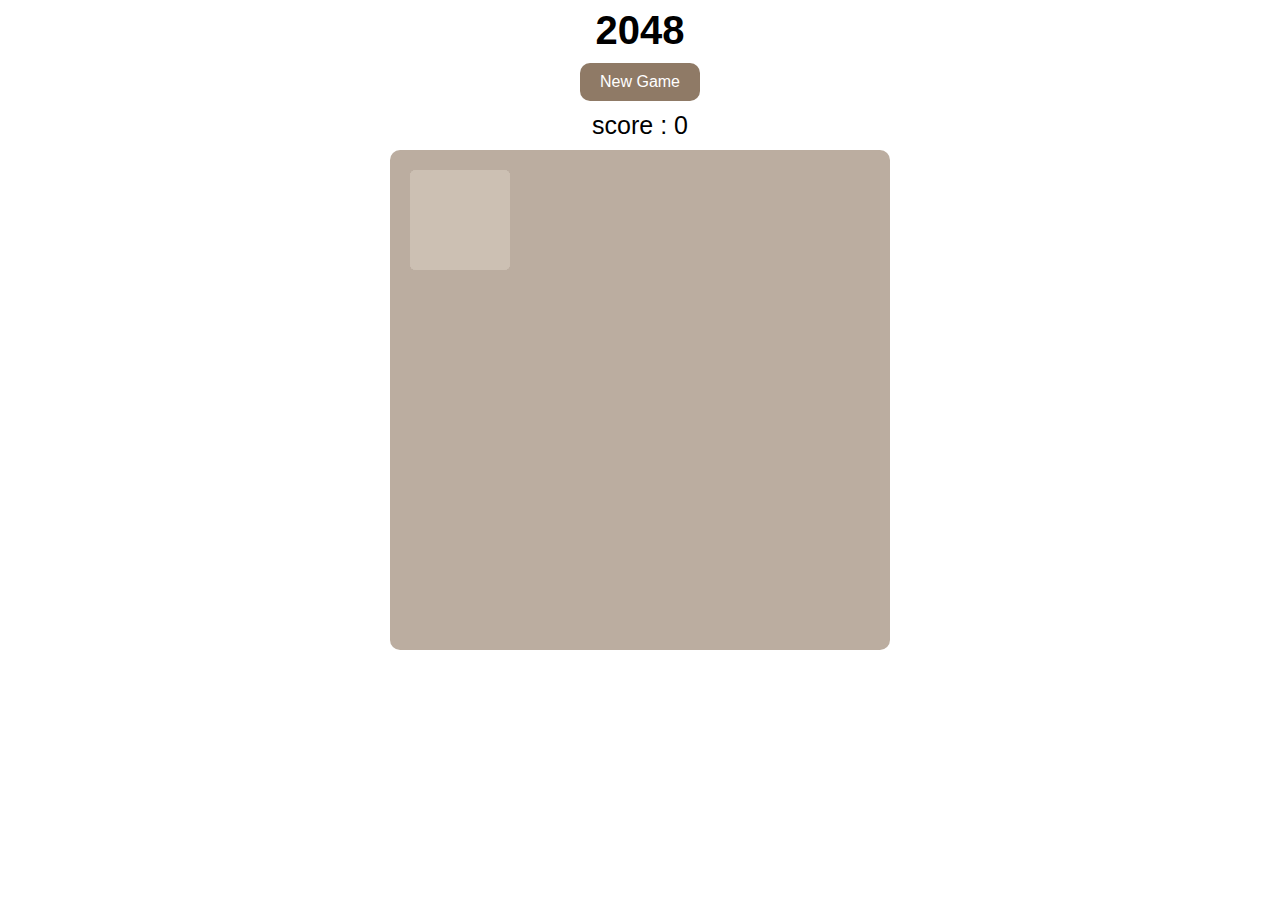
<file: subpage/game2048/index.html>
<!DOCTYPE html>
<html>
<head>
    <meta charset="UTF-8" />
    <meta name="viewport" content="width=device-width,height=device-height,initial-scale=1.0, minimum-scale=1.0, maximum-scale=1.0, user-scalable=no"/>

    <title>2048</title>
    <link rel="stylesheet" type="text/css" href="2048.css" />

    <script type="text/javascript" src="http://libs.baidu.com/jquery/1.9.0/jquery.min.js"></script>
    <script type="text/javascript" src="support2048.js"></script>
    <script type="text/javascript" src="showanimation2048.js"></script>
    <script type="text/javascript" src="main2048.js"></script>
</head>
<body>
    <header>
        <h1>2048</h1>
        <a href="javascript:newgame();" id="newgamebutton">New Game</a>
        <p>score : <span id="score">0</span></p>
    </header>

    <div id="grid-container">
        <div class="grid-cell" id="grid-cell-0-0"></div>
        <div class="grid-cell" id="grid-cell-0-1"></div>
        <div class="grid-cell" id="grid-cell-0-2"></div>
        <div class="grid-cell" id="grid-cell-0-3"></div>

        <div class="grid-cell" id="grid-cell-1-0"></div>
        <div class="grid-cell" id="grid-cell-1-1"></div>
        <div class="grid-cell" id="grid-cell-1-2"></div>
        <div class="grid-cell" id="grid-cell-1-3"></div>

        <div class="grid-cell" id="grid-cell-2-0"></div>
        <div class="grid-cell" id="grid-cell-2-1"></div>
        <div class="grid-cell" id="grid-cell-2-2"></div>
        <div class="grid-cell" id="grid-cell-2-3"></div>

        <div class="grid-cell" id="grid-cell-3-0"></div>
        <div class="grid-cell" id="grid-cell-3-1"></div>
        <div class="grid-cell" id="grid-cell-3-2"></div>
        <div class="grid-cell" id="grid-cell-3-3"></div>
    </div>

</body>
</html>
</file>
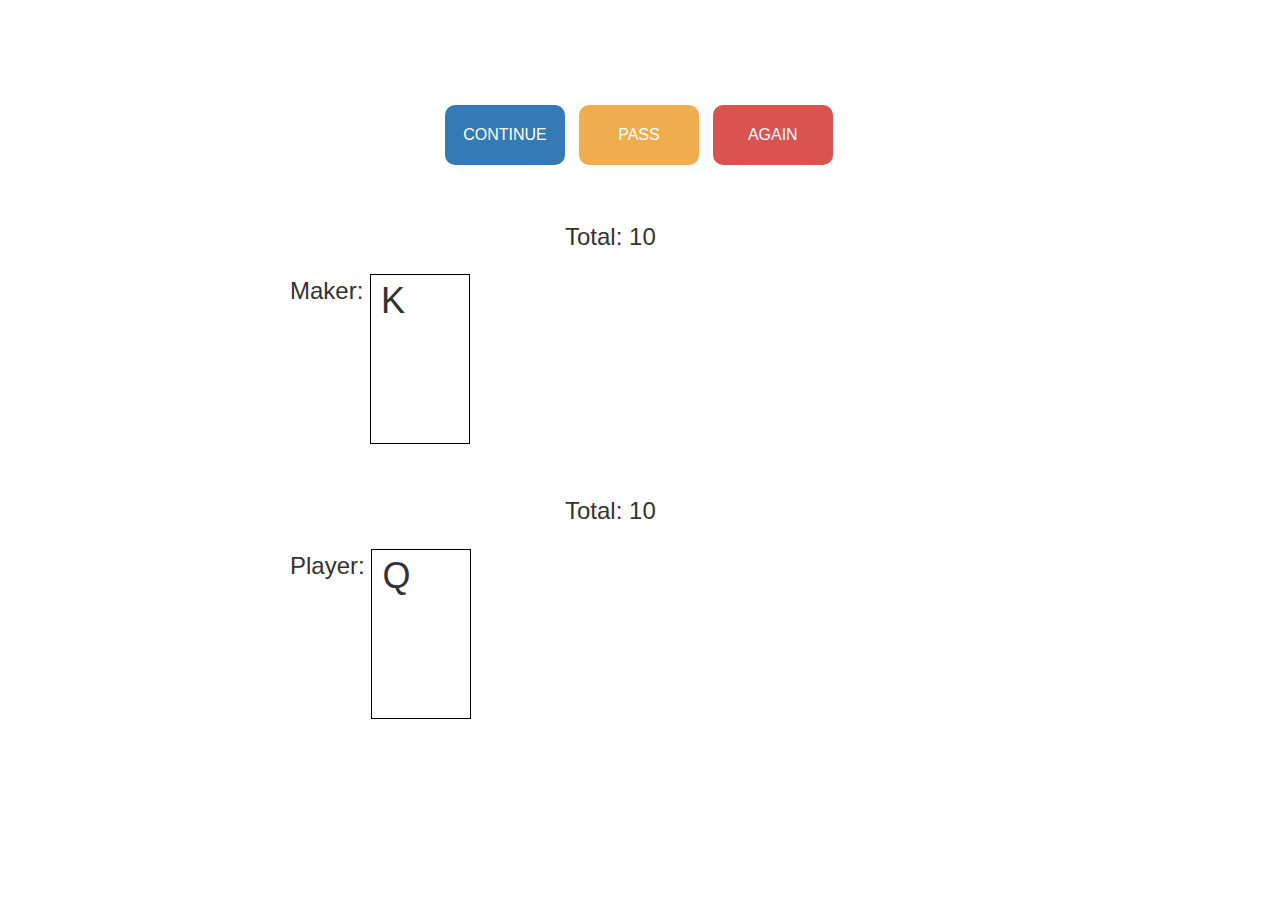
<file: subpage/blackjack.html>
<!DOCTYPE html>
<html lang="en">
<head>
	<meta http-equiv="Content-Type" content="text/html; charset=utf-8"/>
	<meta name="viewport" content="width=device-width, initial-scale=1">
	<title>blackjack</title>
	<link rel="stylesheet" href="http://maxcdn.bootstrapcdn.com/bootstrap/3.3.6/css/bootstrap.min.css">
	<script type="text/javascript" src="black.js"></script>
	<style>
	button{
		border: none;
		margin: 0 0;
		padding: 0 0;
	}
	.btn-wrapper{
		width: 400px;
		margin: 100px auto 50px;
	}
	#ctn, #pass, #again{
			width: 120px;
			height: 60px;
			border-radius: 10px;
			margin: 5px;
			line-height: 60px;
			font-size: 16px;
			text-align: center;
			display: inline-block;
		}
	#total1,#total2{
		width:150px;
		margin: 0 auto;
		font-size: 24px;
	    padding-bottom: 20px;
	}
	.cardWrapper{
				width: 700px;
				padding-bottom: 50px;
				margin: 0 auto;
				font-size: 24px;
				}
	div[class^="card-wrapper"]{
		vertical-align: top;
	 		width: 100px;
			height: 170px;
			display: inline-block;
			font-size: 36px;
			padding-left: 10px;
			box-sizing:padding-box;

		}
	</style>
</head>
<body>
		<div class="btn-wrapper">
			<button id="ctn" class="btn-primary">CONTINUE</button> 
			<button id="pass" class="btn-warning">PASS</button>
			<button id="again" class="btn-danger">AGAIN</button>
		</div>
		<div id= "total1"> Total:</div>
		<div class="cardWrapper">
		Maker:
			<div id="card-wrapper6" class="card-wrapper6"></div>
			<div id="card-wrapper7" class="card-wrapper7"></div>
			<div id="card-wrapper8" class="card-wrapper8"></div>
			<div id="card-wrapper9" class="card-wrapper9"></div>
			<div id="card-wrapper10" class="card-wrapper10"></div>
		</div>
		<div id= "total2"> Total:</div>
		<div class="cardWrapper">
		Player:
			<div id="card-wrapper1" class="card-wrapper1"></div>
			<div id="card-wrapper2" class="card-wrapper2"></div>
			<div id="card-wrapper3" class="card-wrapper3"></div>
			<div id="card-wrapper4" class="card-wrapper4"></div>
			<div id="card-wrapper5" class="card-wrapper5"></div>
		</div>





</body>
</html>
</file>
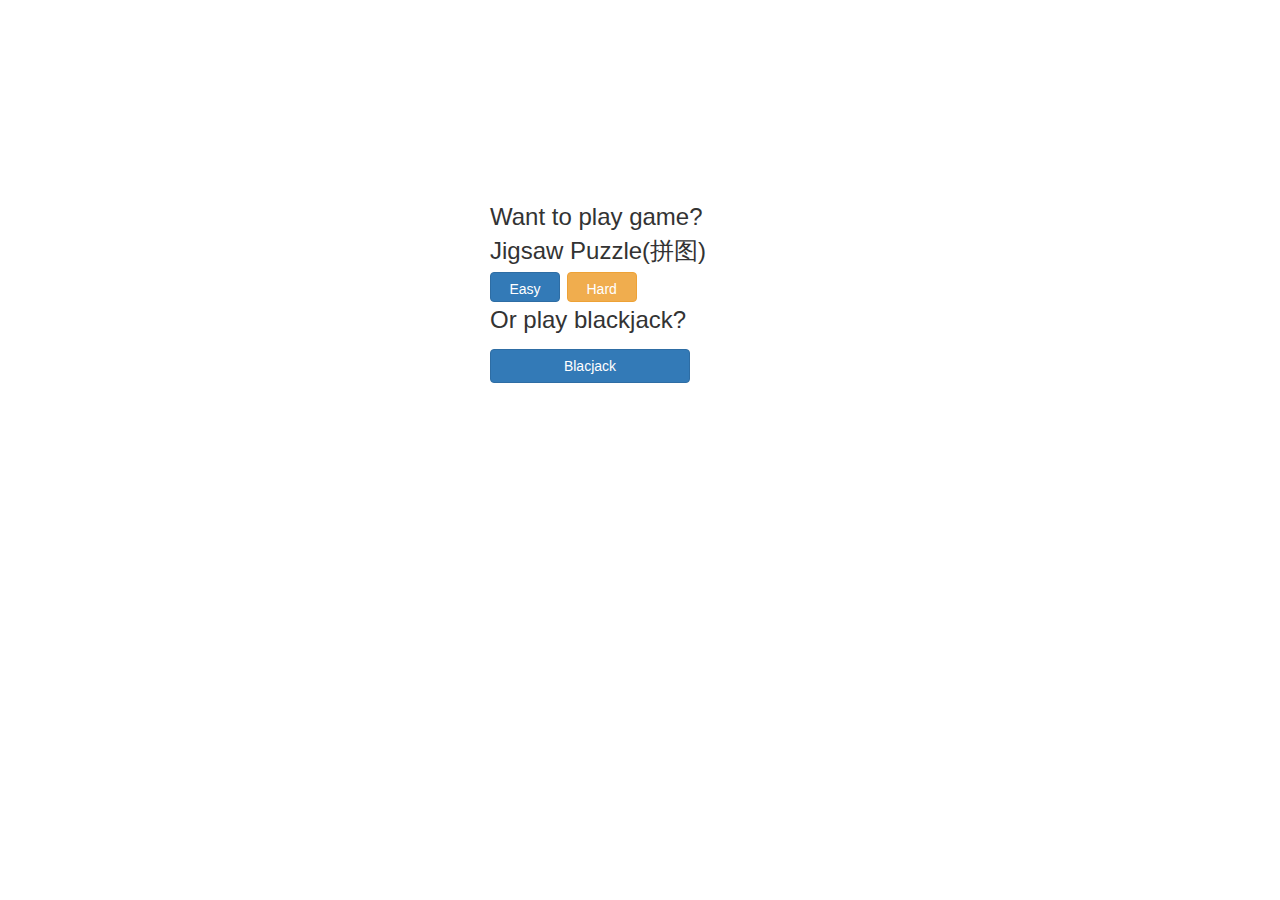
<file: subpage/games.html>
<!DOCTYPE html>
<html lang="en">
<head>
	<meta http-equiv="Content-Type" content="text/html; charset=utf-8"/>
	<meta name="viewport" content="width=device-width, initial-scale=1">
	<title>Document</title>
	<link rel="stylesheet" href="http://maxcdn.bootstrapcdn.com/bootstrap/3.3.6/css/bootstrap.min.css">
	<style>
		button{
			width: 70px;
			height: 30px;
			margin: 0 0;
			padding:0 0;
		}
		.wrapper{
			width: 300px;
			margin: 0 auto;
			margin-top: 200px;
			font-size: 24px;
		}
		a{
			color: white;
		}
			
	 	.blackjack{
	 		width: 200px;
	 		margin: 0 auto;
	 	}
	</style>
</head>
<body>
	<div class="wrapper">
		<div>Want to play game?</div>
		<div>Jigsaw Puzzle(拼图)</div>
		<button  class="btn btn-primary"><a href="puzzle-easy.html">Easy </a>	</button>
		<button  class="btn btn-warning"><a href="puzzle-hard.html">Hard </a>  </button>
		<p>Or play blackjack?</p>
		<div class="blackjack btn btn-primary"><a href="blackjack.html">Blacjack</a></div>
	</div>
	
</body>
</html>
</file>
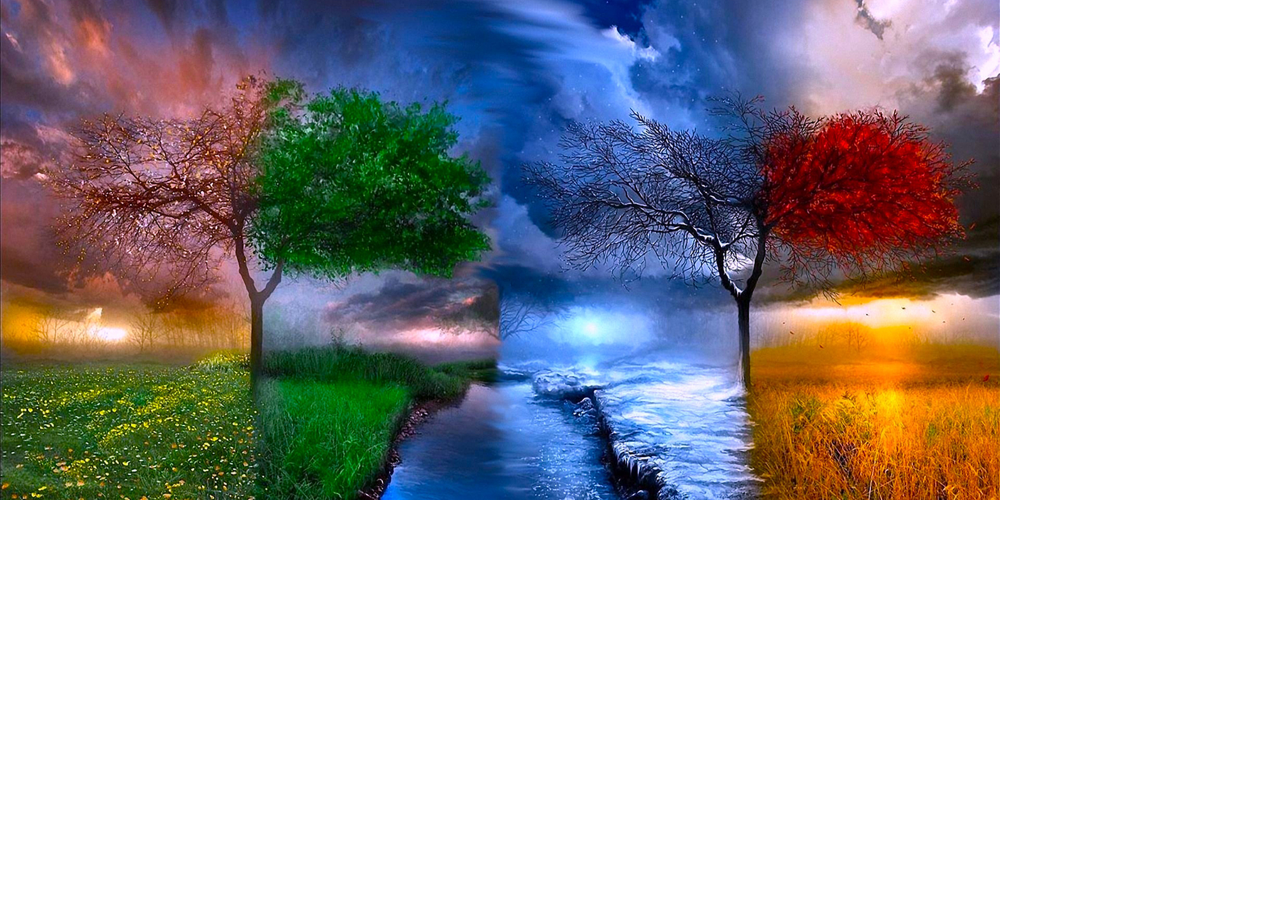
<file: subpage/seasons.html>
<html>
<head>
<title>zyw2</title>
<meta http-equiv="Content-Type" content="text/html; charset=utf-8">
</head>
<body bgcolor="#FFFFFF" leftmargin="0" topmargin="0" marginwidth="0" marginheight="0">

<table id="Table_01" width="1000" height="500" border="0" cellpadding="0" cellspacing="0">
	<tr>
		<td>
			<img src="images3/seasons_01.jpg" width="125" height="125" alt=""></td>
		<td>
			<img src="images3/seasons_02.jpg" width="125" height="125" alt=""></td>
		<td>
			<img src="images3/seasons_03.jpg" width="125" height="125" alt=""></td>
		<td>
			<img src="images3/seasons_04.jpg" width="125" height="125" alt=""></td>
		<td>
			<img src="images3/seasons_05.jpg" width="125" height="125" alt=""></td>
		<td>
			<img src="images3/seasons_06.jpg" width="125" height="125" alt=""></td>
		<td>
			<img src="images3/seasons_07.jpg" width="125" height="125" alt=""></td>
		<td>
			<img src="images3/seasons_08.jpg" width="125" height="125" alt=""></td>
	</tr>
	<tr>
		<td>
			<img src="images3/seasons_09.jpg" width="125" height="125" alt=""></td>
		<td>
			<img src="images3/seasons_10.jpg" width="125" height="125" alt=""></td>
		<td>
			<img src="images3/seasons_11.jpg" width="125" height="125" alt=""></td>
		<td>
			<img src="images3/seasons_12.jpg" width="125" height="125" alt=""></td>
		<td>
			<img src="images3/seasons_13.jpg" width="125" height="125" alt=""></td>
		<td>
			<img src="images3/seasons_14.jpg" width="125" height="125" alt=""></td>
		<td>
			<img src="images3/seasons_15.jpg" width="125" height="125" alt=""></td>
		<td>
			<img src="images3/seasons_16.jpg" width="125" height="125" alt=""></td>
	</tr>
	<tr>
		<td>
			<img src="images3/seasons_17.jpg" width="125" height="125" alt=""></td>
		<td>
			<img src="images3/seasons_18.jpg" width="125" height="125" alt=""></td>
		<td>
			<img src="images3/seasons_19.jpg" width="125" height="125" alt=""></td>
		<td>
			<img src="images3/seasons_20.jpg" width="125" height="125" alt=""></td>
		<td>
			<img src="images3/seasons_21.jpg" width="125" height="125" alt=""></td>
		<td>
			<img src="images3/seasons_22.jpg" width="125" height="125" alt=""></td>
		<td>
			<img src="images3/seasons_23.jpg" width="125" height="125" alt=""></td>
		<td>
			<img src="images3/seasons_24.jpg" width="125" height="125" alt=""></td>
	</tr>
	<tr>
		<td>
			<img src="images3/seasons_25.jpg" width="125" height="125" alt=""></td>
		<td>
			<img src="images3/seasons_26.jpg" width="125" height="125" alt=""></td>
		<td>
			<img src="images3/seasons_27.jpg" width="125" height="125" alt=""></td>
		<td>
			<img src="images3/seasons_28.jpg" width="125" height="125" alt=""></td>
		<td>
			<img src="images3/seasons_29.jpg" width="125" height="125" alt=""></td>
		<td>
			<img src="images3/seasons_30.jpg" width="125" height="125" alt=""></td>
		<td>
			<img src="images3/seasons_31.jpg" width="125" height="125" alt=""></td>
		<td>
			<img src="images3/seasons_32.jpg" width="125" height="125" alt=""></td>
	</tr>
</table>

</body>
</html>
</file>
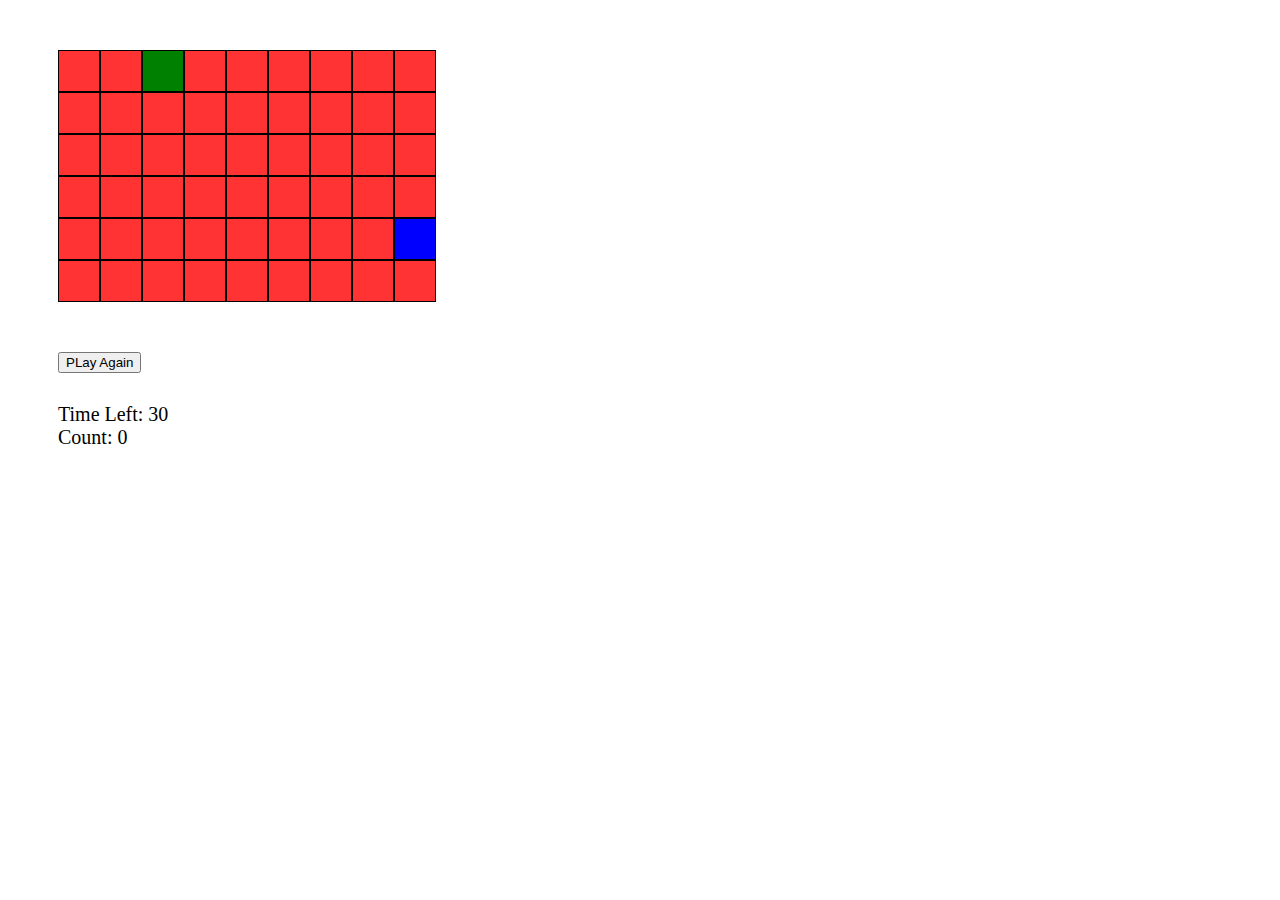
<file: subpage/snack.html>
<!DOCTYPE html>
<html lang="en">
<head>
	<meta charset="UTF-8">
	<title>snack</title>
</head>
<style>
  body>*{
  	margin-left: 50px;
  }
	.clearfix:after{
		content: '';
		display: block;
		clear:both;
	}
	.wrapper{
	margin: 50px 50px;
     width:400px; 
     color: black;
	}
	[class^='cell']{
		float: left;
		width: 40px;
		height:40px;
		border: 1px solid black;
		background-color: rgba(255,0,0,0.8);
	}
	.data {margin-top: 30px;
		font-size: 20px;

	}
	span{
		display: block;
	}
</style>
<body>
    <div class= "wrapper clearfix">
		<div class="cell-1-1"></div>
		<div class="cell-1-2"></div>
		<div class="cell-1-3"></div>
		<div class="cell-1-4"></div>
		<div class="cell-1-5"></div>
		<div class="cell-1-6"></div>
		<div class="cell-1-7"></div>
		<div class="cell-1-8"></div>
		<div class="cell-1-9"></div>
		<div class="cell-2-1"></div>
		<div class="cell-2-2"></div>
		<div class="cell-2-3"></div>
		<div class="cell-2-4"></div>
		<div class="cell-2-5"></div>
		<div class="cell-2-6"></div>
		<div class="cell-2-7"></div>
		<div class="cell-2-8"></div>
		<div class="cell-2-9"></div>
		<div class="cell-3-1"></div>
		<div class="cell-3-2"></div>
		<div class="cell-3-3"></div>
		<div class="cell-3-4"></div>
		<div class="cell-3-5"></div>
		<div class="cell-3-6"></div>
		<div class="cell-3-7"></div>
		<div class="cell-3-8"></div>
		<div class="cell-3-9"></div>
		<div class="cell-4-1"></div>
		<div class="cell-4-2"></div>
		<div class="cell-4-3"></div>
		<div class="cell-4-4"></div>
		<div class="cell-4-5"></div>
		<div class="cell-4-6"></div>
		<div class="cell-4-7"></div>
		<div class="cell-4-8"></div>
		<div class="cell-4-9"></div>
		<div class="cell-5-1"></div>
		<div class="cell-5-2"></div>
		<div class="cell-5-3"></div>
		<div class="cell-5-4"></div>
		<div class="cell-5-5"></div>
		<div class="cell-5-6"></div>
		<div class="cell-5-7"></div>
		<div class="cell-5-8"></div>
		<div class="cell-5-9"></div>
		<div class="cell-6-1"></div>
		<div class="cell-6-2"></div>
		<div class="cell-6-3"></div>
		<div class="cell-6-4"></div>
		<div class="cell-6-5"></div>
		<div class="cell-6-6"></div>
		<div class="cell-6-7"></div>
		<div class="cell-6-8"></div>
		<div class="cell-6-9"></div>
	</div>
	<button class="again">PLay Again</button>
	<div class= "data">   
	         <span class="time">Time Left: 30</span>
			<span class="count">Count: 0</span>
	</div>

</body>
<script>

	var startRow = Math.ceil(Math.random()*6);
	var startCol = Math.ceil(Math.random()*9);
	var startPoint = document.getElementsByClassName('cell-'+startRow+'-'+startCol)[0];
	startPoint.style.backgroundColor = "green";
	var dotRow = Math.ceil(Math.random()*6);
	var dotCol = Math.ceil(Math.random()*9);

    document.getElementsByClassName('cell-'+dotRow+'-'+dotCol)[0].style.backgroundColor = "blue"

	var count = 0;
	var time = 15;
	 alert("You have 15 seconds! Move green dot to eat blue dot!");
	 var setTime = setInterval(function(){
	 		document.getElementsByClassName('time')[0].innerHTML = "Time Left: "+time;
	 		time--;
	 		if(time===-1){alert('Time is up! You got '+count+' points!')
	 		clearInterval(setTime);
	 	    clearInterval(autoMove);
	 	}
	 },1000);

	 var againBtn = document.getElementsByClassName('again')[0];
	 againBtn.addEventListener("click",function(){
	 	location.reload();
	 });
	 var autoMove;	
  function showkey(){
	        key = event.keyCode;
	        event.preventDefault();
	        if (key == 37 && startCol>1) {
	        	left();
	           clearInterval(autoMove);
	    	   autoMove = setInterval(left,250);	     	
	        }

	        if (key == 38 &&startRow>1) {
	        	up();
	        	  clearInterval(autoMove);
				 autoMove = setInterval(up,250);
	        }
	        if (key == 39 &&startCol<9) {
	        	right();
	        	clearInterval(autoMove);
				 autoMove = setInterval(right,250);
	        }
	        if (key == 40 &&startRow<6) {
	        	down();
	        	clearInterval(autoMove);
				 autoMove = setInterval(down,250);
	        }
	        
   		}

    document.onkeydown= showkey;

function left(){
	if(startCol>1){
	  document.getElementsByClassName('cell-'+startRow+'-'+startCol)[0].style.backgroundColor = "rgba(255,0,0,0.8)";
        startCol--; 
        document.getElementsByClassName('cell-'+startRow+'-'+startCol)[0].style.backgroundColor = "green";
		startPoint;
		if(startRow===dotRow&&startCol===dotCol){
			dotRow = Math.ceil(Math.random()*6);
			dotCol = Math.ceil(Math.random()*9);
			while(startRow===dotRow&&startCol===dotCol){
			dotRow = Math.ceil(Math.random()*6);
			dotCol = Math.ceil(Math.random()*9);	
			}
			document.getElementsByClassName('cell-'+dotRow+'-'+dotCol)[0].style.backgroundColor = "blue";
			count++;
			document.getElementsByClassName('count')[0].innerHTML= "Count: "+count;
		}
	}else{
		document.getElementsByClassName('cell-'+startRow+'-'+startCol)[0].style.backgroundColor = "rgba(255,0,0,0.8)";
		startCol = 9;

		document.getElementsByClassName('cell-'+startRow+'-'+startCol)[0].style.backgroundColor = "green";

	}
}

function up(){
	if(startRow>1){
	document.getElementsByClassName('cell-'+startRow+'-'+startCol)[0].style.backgroundColor = "rgba(255,0,0,0.8)";
        startRow--;
        document.getElementsByClassName('cell-'+startRow+'-'+startCol)[0].style.backgroundColor = "green";
        	if(startRow===dotRow&&startCol===dotCol){
			dotRow = Math.ceil(Math.random()*6);
			dotCol = Math.ceil(Math.random()*9);
			while(startRow===dotRow&&startCol===dotCol){
			dotRow = Math.ceil(Math.random()*6);
			dotCol = Math.ceil(Math.random()*9);	
			}
			document.getElementsByClassName('cell-'+dotRow+'-'+dotCol)[0].style.backgroundColor = "blue";
			count++;
			document.getElementsByClassName('count')[0].innerHTML= "Count: "+ count;
		}
	}else{
		document.getElementsByClassName('cell-'+startRow+'-'+startCol)[0].style.backgroundColor = "rgba(255,0,0,0.8)";
		startRow=6;
		
		document.getElementsByClassName('cell-'+startRow+'-'+startCol)[0].style.backgroundColor = "green";
	}
}

function right(){
	if(startCol<9){
	  document.getElementsByClassName('cell-'+startRow+'-'+startCol)[0].style.backgroundColor = "rgba(255,0,0,0.8)";
        startCol++;
        document.getElementsByClassName('cell-'+startRow+'-'+startCol)[0].style.backgroundColor = "green";
        	if(startRow===dotRow&&startCol===dotCol){
			dotRow = Math.ceil(Math.random()*6);
			dotCol = Math.ceil(Math.random()*9);
			while(startRow===dotRow&&startCol===dotCol){
			dotRow = Math.ceil(Math.random()*6);
			dotCol = Math.ceil(Math.random()*9);	
			}
			document.getElementsByClassName('cell-'+dotRow+'-'+dotCol)[0].style.backgroundColor = "blue";
			count++;
			document.getElementsByClassName('count')[0].innerHTML= "Count: "+ count;
		}
	}else{
		document.getElementsByClassName('cell-'+startRow+'-'+startCol)[0].style.backgroundColor = "rgba(255,0,0,0.8)";
		startCol=1;
		
		document.getElementsByClassName('cell-'+startRow+'-'+startCol)[0].style.backgroundColor = "green";
	}
}
function down (){
	if(startRow<6){
	 document.getElementsByClassName('cell-'+startRow+'-'+startCol)[0].style.backgroundColor = "rgba(255,0,0,0.8)";
    	startRow++;
   	  document.getElementsByClassName('cell-'+startRow+'-'+startCol)[0].style.backgroundColor = "green";
   	  	if(startRow===dotRow&&startCol===dotCol){
		dotRow = Math.ceil(Math.random()*6);
		dotCol = Math.ceil(Math.random()*9);
		while(startRow===dotRow&&startCol===dotCol){
		dotRow = Math.ceil(Math.random()*6);
		dotCol = Math.ceil(Math.random()*9);	
		}
		document.getElementsByClassName('cell-'+dotRow+'-'+dotCol)[0].style.backgroundColor = "blue";
		count++;
		document.getElementsByClassName('count')[0].innerHTML="Count: "+  count;
	    }
    }else{
    	document.getElementsByClassName('cell-'+startRow+'-'+startCol)[0].style.backgroundColor = "rgba(255,0,0,0.8)";
    	startRow=1;
    	
    	document.getElementsByClassName('cell-'+startRow+'-'+startCol)[0].style.backgroundColor = "green";
    }
}









</script>
</html>
</file>
<file: subpage/game2048/2048.css>
header{
    display:block;
    margin:0 auto;
    width:100%;
    text-align:center;
}

header h1{
    font-family:Arial;
    font-size:40px;
    font-weight:bold;
    margin:0 auto;
}

header #newgamebutton{
    display:block;
    margin:10px auto;

    width:100px;
    padding:10px 10px;
    background-color:#8f7a66;

    font-family:Arial;
    color:white;

    border-radius:10px;
    text-decoration:none;
}
header #newgamebutton:hover{
    background-color:#9f8b77;
}

header p{
    font-family:Arial;
    font-size:25px;
    margin:10px auto;
}

#grid-container{
    width:460px;
    height:460px;
    padding:20px;

    margin:10px auto;
    background-color:#bbada0;

    border-radius: 10px;
    position: relative;
}

.grid-cell{
    width:100px;
    height:100px;
    border-radius: 6px;
    background-color:#ccc0b3;

    position: absolute;
}

.number-cell{
    border-radius: 6px;

    font-family: Arial;
    font-weight:bold;
    font-size:60px;
    line-height:100px;
    text-align:center;

    position:absolute;
}
</file>
